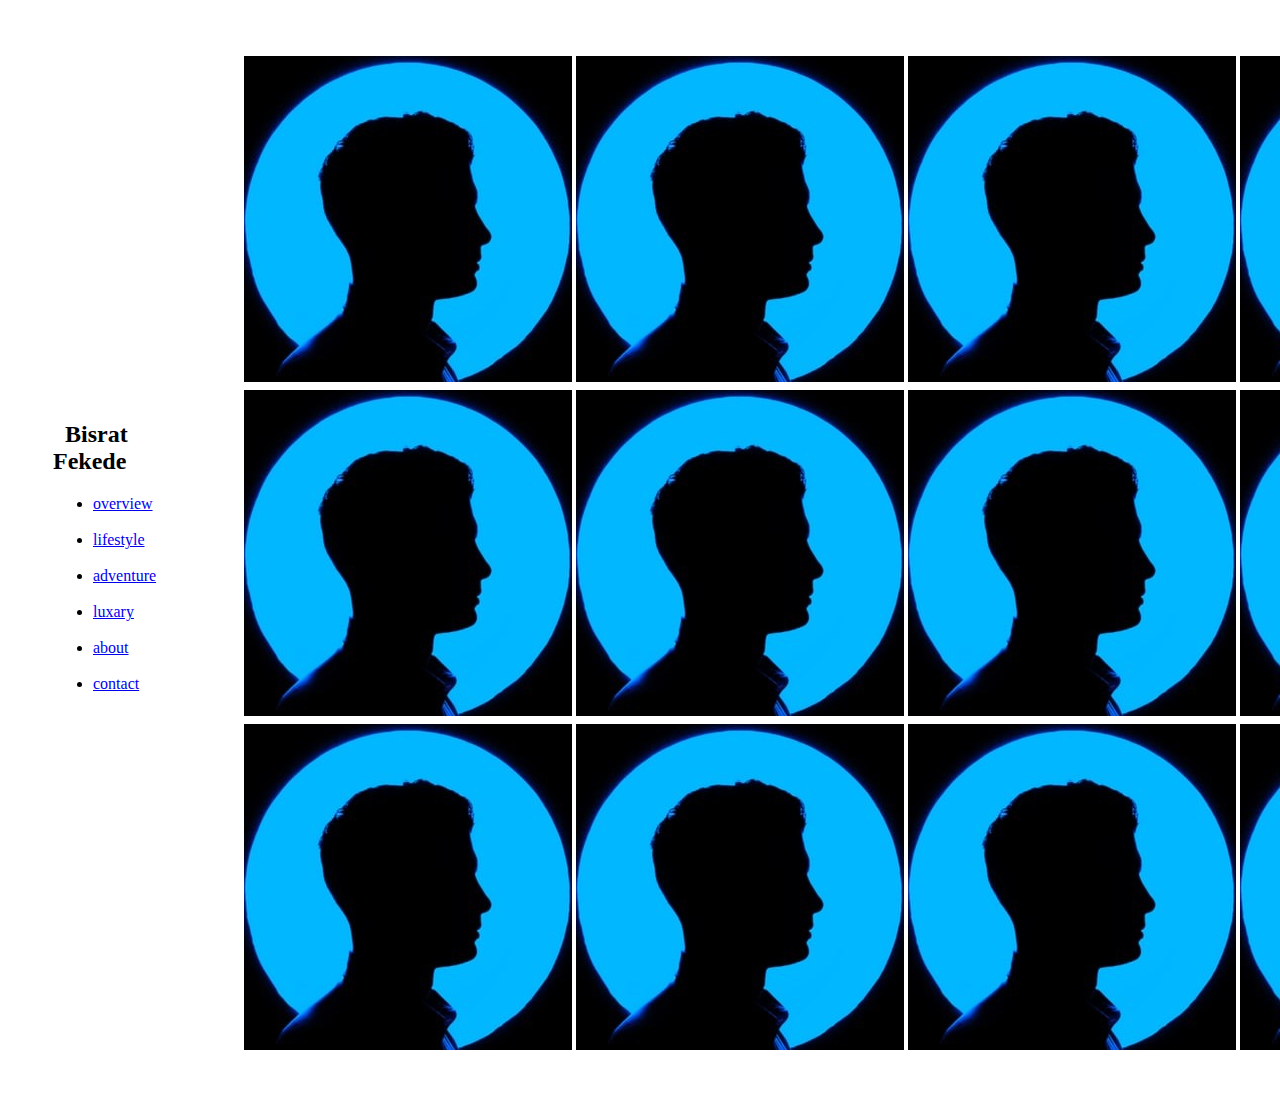
<file: luxary.html>
<!DOCTYPE html>
<html lang="en">
<head>
    <meta charset="UTF-8">
    <meta name="viewport" content="width=device-width, initial-scale=1.0">
    <title>Luxary | Bisrat Fekede</title>

    <link rel="icon" href="assets/icon/b.ico" sizes="32x32">


</head>
<body>
   
    <div>
        <table cellspacing='5' cellpadding='40'>
            <tr> 
                <td>
                    <h2>
                        &nbsp; Bisrat Fekede
                    </h2>
        
                    <ul>
                        <li>
                            <a href="index.html">overview</a>
                        </li>
                        <br>
    
                        <li>
                            <a href="lifestyle.html">lifestyle</a>
                        </li>
                        <br>
    
                        <li>
                            <a href="adventure.html">adventure</a>
                        </li>
                        <br>
    
                        <li>
                            <a href="luxary.html">luxary</a>
                        </li>
                        <br>
    
                        <li>
                            <a href="about.html">about</a>
                        </li>
                        <br>

                        <li>
                            <a href="contact.html">contact</a>
                        </li>
                    </ul>
                </td>

                <td>

                    <table>
                        <tr>
                            <td>
                                <img src="assets/images/profile.jpg" alt="">
                            </td>
                            <td>
                                <img src="assets/images/profile.jpg" alt="">
                            </td>
                            <td>
                                <img src="assets/images/profile.jpg" alt="">
                            </td>
                            <td>
                                <img src="assets/images/profile.jpg" alt="">
                            </td>
                            <td>
                                <img src="assets/images/profile.jpg" alt="">
                            </td>
                            <td>
                                <img src="assets/images/profile.jpg" alt="">
                            </td>

                        </tr>

                        <tr>
                            <td>
                                <img src="assets/images/profile.jpg" alt="">
                            </td>
                            <td>
                                <img src="assets/images/profile.jpg" alt="">
                            </td>
                            <td>
                                <img src="assets/images/profile.jpg" alt="">
                            </td>
                            <td>
                                <img src="assets/images/profile.jpg" alt="">
                            </td>
                            <td>
                                <img src="assets/images/profile.jpg" alt="">
                            </td>
                            <td>
                                <img src="assets/images/profile.jpg" alt="">
                            </td>

                        </tr>

                        <tr>
                            <td>
                                <img src="assets/images/profile.jpg" alt="">
                            </td>
                            <td>
                                <img src="assets/images/profile.jpg" alt="">
                            </td>
                            <td>
                                <img src="assets/images/profile.jpg" alt="">
                            </td>
                            <td>
                                <img src="assets/images/profile.jpg" alt="">
                            </td>
                            <td>
                                <img src="assets/images/profile.jpg" alt="">
                            </td>
                            <td>
                                <img src="assets/images/profile.jpg" alt="">
                            </td>


                        </tr>
                    </table>

                </td>


            </tr>
        </table>
            

            
        

    </div>



   
</body>
</html>
</file>
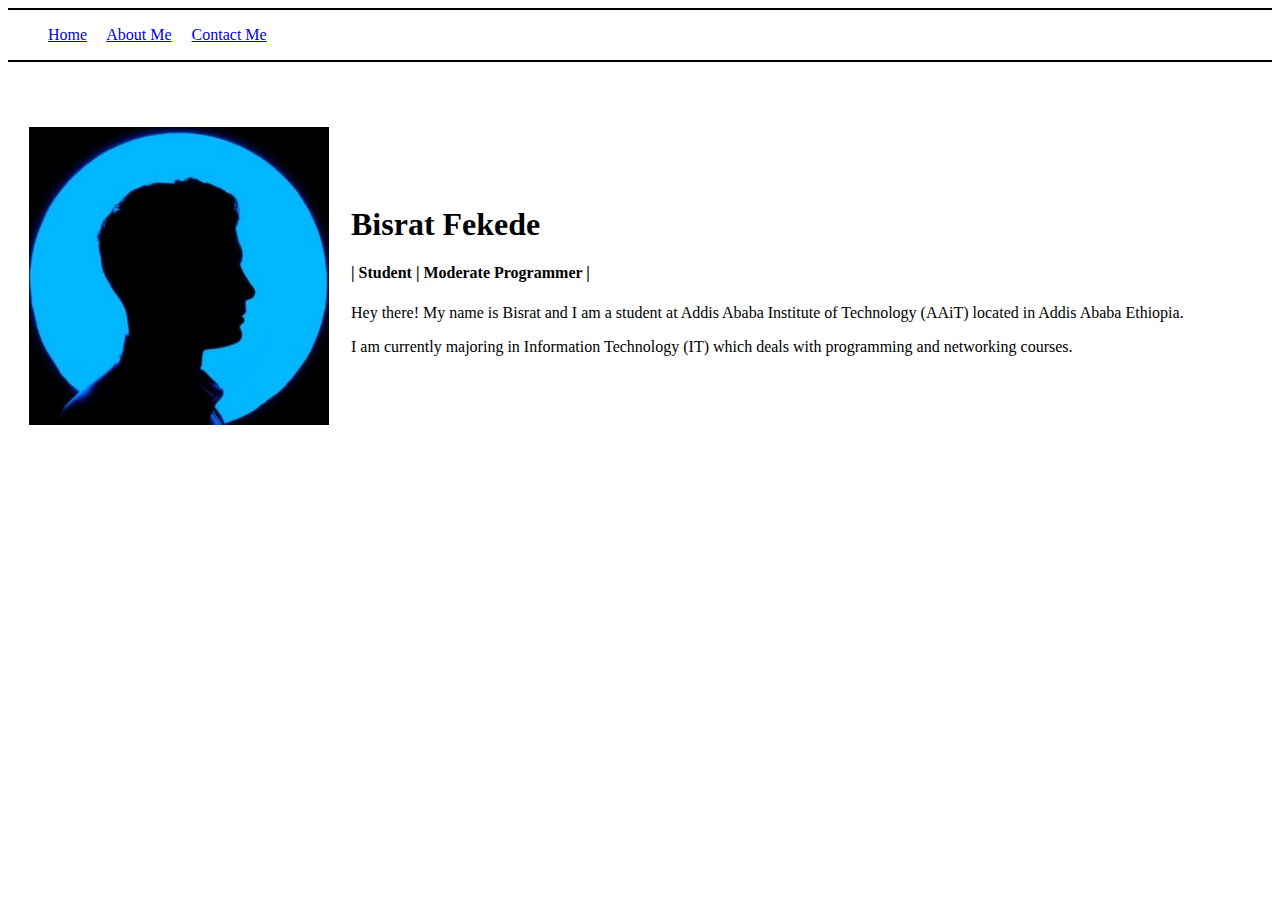
<file: html/about.html>
<!DOCTYPE html>
<html lang="en">
<head>
    <meta charset="UTF-8">
    <meta name="viewport" content="width=device-width, initial-scale=1.0">
    <title>About Me</title>

    <link rel="icon" href="../assets/icon/b.ico" sizes="32x32">

</head>
<body>
    <nav>
        <hr color="black">
        <ul>
            <a href="home.html">Home</a> &nbsp; &nbsp;
            <a href="about.html">About Me</a> &nbsp; &nbsp;
            <a href="contact.html">Contact Me</a> &nbsp; &nbsp;
        </ul>
        <hr color="black">
    </nav>

    <br><br>

    <table cellspacing='20'>
        <tr>
            <td>
                <img src="../assets/images/profile.jpg" alt="Bisrat Fekede Profile" width="300px" height="auto">
            </td>

            <td>
                <h1>
                    Bisrat Fekede
                    <h4>
                        | Student | Moderate Programmer |
                    </h4>
                </h1>
                <p>
                    Hey there! My name is Bisrat and I am a student at Addis Ababa Institute of Technology (AAiT) 
                    located in Addis Ababa Ethiopia.
                </p>
                <p>
                    I am currently majoring in Information Technology (IT) which deals with programming and
                    networking courses.
                </p>
            </td>

        </tr>
    </table>

    <section>
    </section>

</body>
</html>
</file>
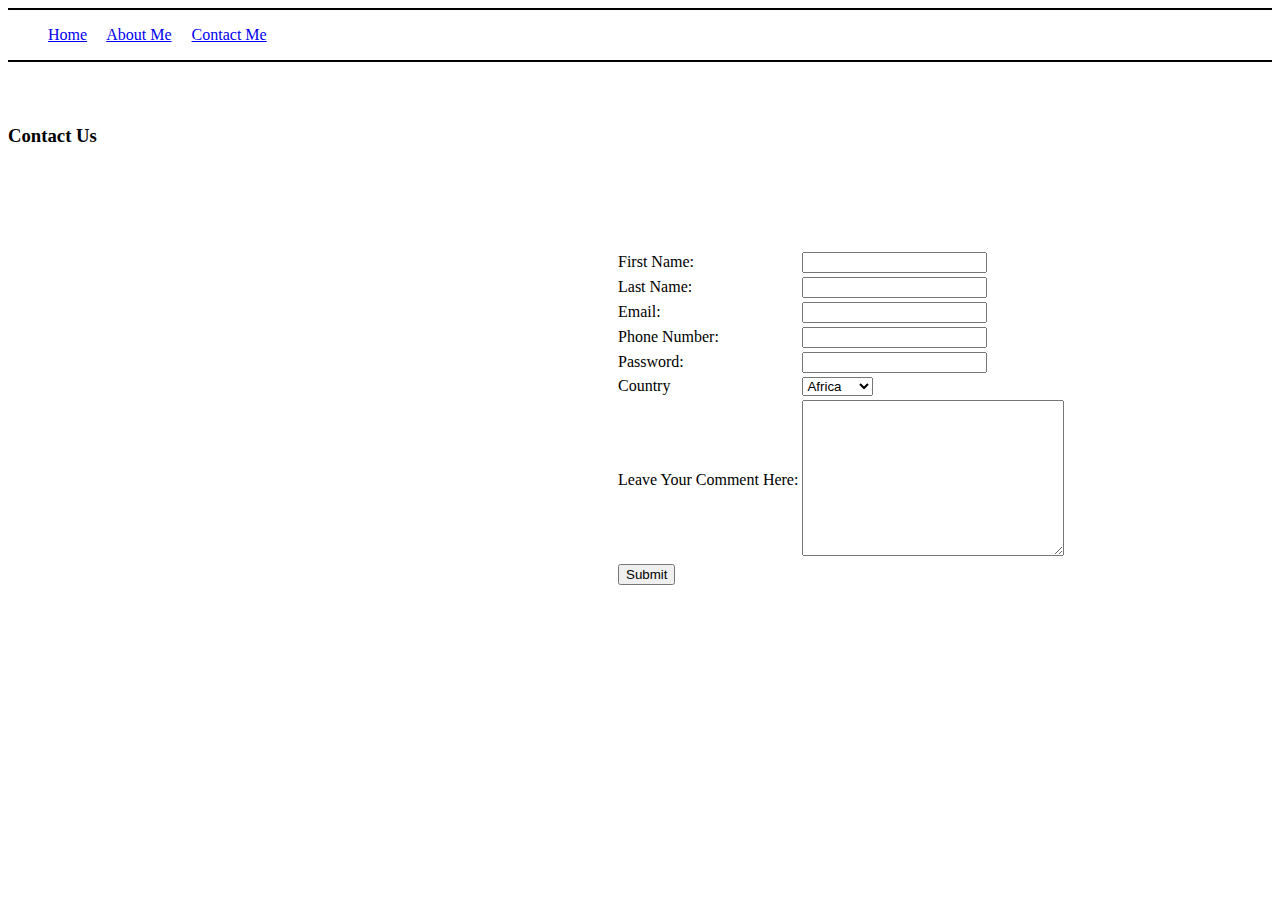
<file: html/contact.html>
<!DOCTYPE html>
<html lang="en">
<head>
    <meta charset="UTF-8">
    <meta name="viewport" content="width=device-width, initial-scale=1.0">
    <title>Contact Me</title>

    <link rel="icon" href="../assets/icon/b.ico" sizes="32x32">

</head>
<body>
    <nav>
        <hr color="black">
        <ul>
            <a href="home.html">Home</a> &nbsp; &nbsp;
            <a href="about.html">About Me</a> &nbsp; &nbsp;
            <a href="contact.html">Contact Me</a> &nbsp; &nbsp;
        </ul>
        <hr color="black">
    </nav>

    <br><br>

    <h3>Contact Us</h3>

    
    <table>
        <tr>
            <td>
                <div class="mapouter"><div class="gmap_canvas"><iframe width="600" height="500" id="gmap_canvas" src="https://maps.google.com/maps?q=addis%20ababa&t=&z=13&ie=UTF8&iwloc=&output=embed" frameborder="0" scrolling="no" marginheight="0" marginwidth="0"></iframe><a href="https://www.embedgooglemap.org"></a></div><style>.mapouter{position:relative;text-align:right;height:500px;width:600px;}.gmap_canvas {overflow:hidden;background:none!important;height:500px;width:600px;}</style></div>
            </td>
            <td>
                <table>

                    <form action="" enctype="UTF-8">
            
                        <tr>
                            <td>
                                <label for="fname">First Name:</label>
                            </td>
                            <td>
                                <input type="text" id="fname" pattern="[A-Za-z]{4,10}" required>
                            </td>
                        </tr>
            
                        <tr>
                            <td>
                                <label for="lname">Last Name:</label>
                            </td>
                            <td>
                                <input type="text" id="lname" pattern="[A-Za-z]{4,10}" required>
                            </td>
                        </tr>
            
                        <tr>
                            <td>
                                <label for="email">Email:</label>
                            </td>
                            <td>
                                <input type="email" id="email" required>
                            </td>
                        </tr>
            
                        <tr>
                            <td>
                                <label for="phone">Phone Number:</label>
                            </td>
                            <td>
                                <input type="tel" id="phone" required>
                            </td>
                        </tr>
            
                        <tr>
                            <td>
                                <label for="password">Password:</label>
                            </td>
                            <td>
                                <input type="password" id="password" pattern=".{8,16}" required>
                            </td>
                        </tr>
            
                        <tr>
                            <td>
                                <label for="country">Country</label>
                            </td>
                            <td>
                                <select id="country">
                                    <option value="af">Africa</option>
                                    <option value="am">America</option>
                                    <option value="eu">Europe</option>
                                </select>
                            </td>
                        </tr>
            
                        <tr>
                            <td>
                                <label for="comment">Leave Your Comment Here:</label>
                            </td>
                            <td>
                                <textarea id="comment" cols="30" rows="10" required></textarea>
                            </td>
                        </tr>
                
                        <tr>
                            <td>
                                <input type="submit" value="Submit">
                            </td>
                        </tr>
            
                    </form>
            
                </table>
            </td>
        </tr>
        <tr>
            <td>
                
            </td>
        </tr>
    </table>
    
</body>
</html>
</file>
